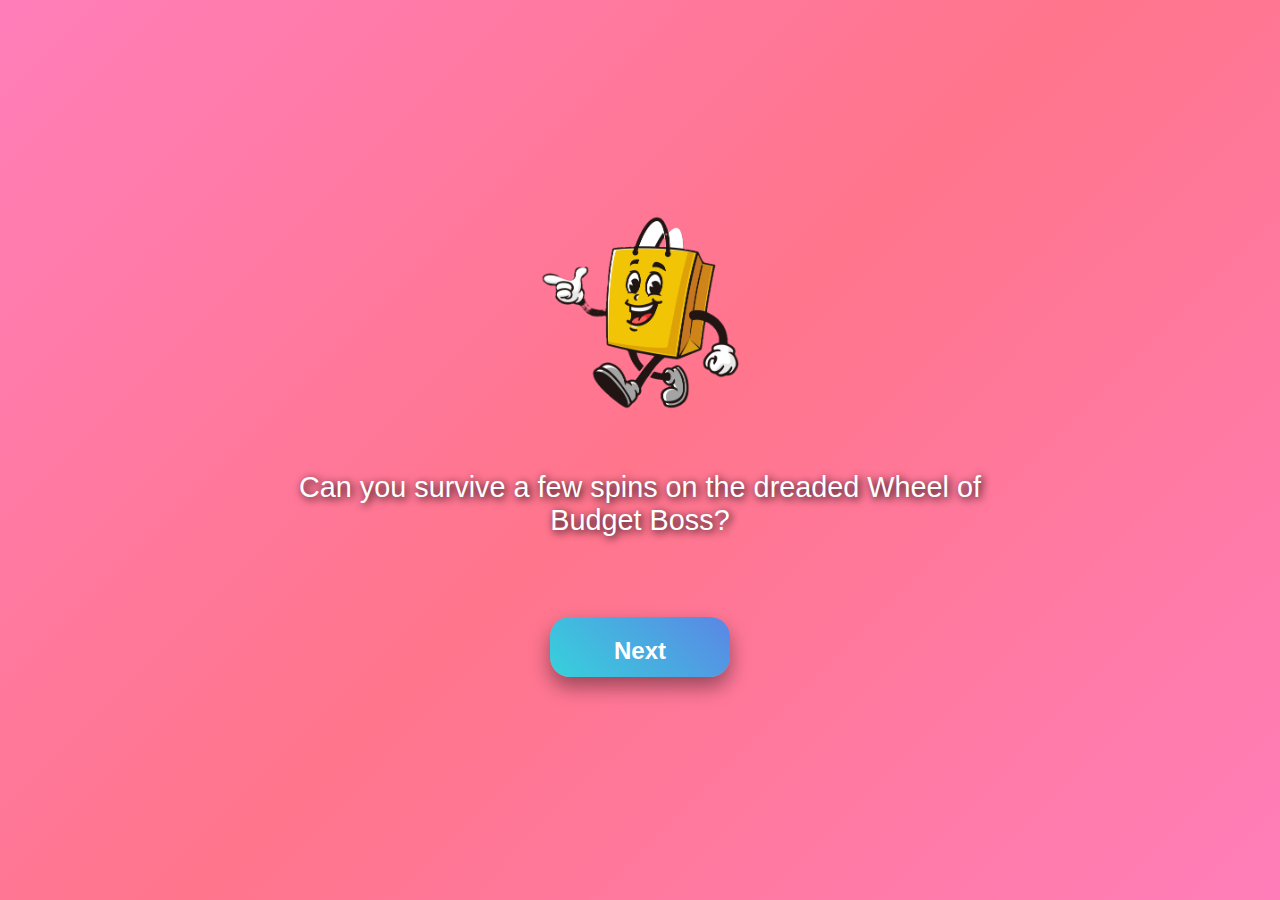
<file: index.html>
<!DOCTYPE html>
<html lang="en">
<head>
  <meta charset="UTF-8">
  <meta name="viewport" content="width=device-width, initial-scale=1.0">
  <title>Budget Boss - Start</title>
  <link rel="stylesheet" href="style.css">
</head>
<body class="start-screen">

  <div class="slides-container">
    <div class="slide" id="slide0">
      <img src="shopping_bag_man_pixian_ai.png" alt="Mannequin">
      <p>Can you survive a few spins on the dreaded Wheel of Budget Boss?</p>
    </div>

    <div class="slide" id="slide1">
      <img src="shopping_bag_man_pixian_ai.png" alt="Mannequin">
      <p>Your goal: Pick shirts and bottoms wisely to stay under budget. Expensive items are tempting, but can you afford them?</p>
    <p class="tip">💡 Tip: Always check the price tag! Knowing the cost helps you make smart choices.</p>

    </div>

    <div class="slide" id="slide2">
      <img src="shopping_bag_man_pixian_ai.png" alt="Mannequin">
      <p>Watch your total spent at the top of the screen. Go over budget and you can’t submit your outfit!</p>
    <p class="tip">💡 Did you know? Creating a budget means planning how to spend your money wisely.</p>

    </div>

    <div class="slide" id="slide3">
      <img src="shopping_bag_man_pixian_ai.png" alt="Mannequin">
      <p>Each outfit choice has a cost. Mix and match carefully! Are you ready to spin the wheel?</p>
    <p class="tip">💡 Smart shoppers compare prices and look for the best value, not just the cheapest or most expensive items.</p>

    </div>

<div class="slide" id="slide4">
  <img src="shopping_bag_man_pixian_ai.png" alt="Clothing Info" style="width:250px; margin-bottom:20px;">
  
  <p style="font-size:1.5rem; line-height:2rem; text-align:left; max-width:600px; margin:auto;">
    <strong>Clothing is essential for every household member!</strong><br><br>
    - Clothing tends to wear out quickly, especially children's items and work clothes.<br>
    - It's easy to get carried away while shopping online. Consider setting a monthly limit.<br>
    - You may splurge on a designer item, but most clothes can be found at affordable stores.<br><br>
    <strong>DID YOU KNOW?</strong> The average family in America spends <strong>$2,000 per year</strong> on clothing!<br>
    Items in this category typically cost <strong>$22–$110 per month</strong>, and most people budget between <strong>2%–5% of their monthly income</strong>.
  </p>
</div>

    <div class="slide-controls">
    <button id="prevBtn">← Previous</button>
    <button id="nextBtn">Next</button>
    </div> 

  </div>

  <script>
    let currentSlide = 0;
    const totalSlides = 5;

    function showSlide(index) {
      for (let i = 0; i < totalSlides; i++) {
        document.getElementById(`slide${i}`).style.display = 'none';
      }
      document.getElementById(`slide${index}`).style.display = 'flex';
    document.getElementById('prevBtn').style.display = index === 0 ? 'none' : 'inline-block';

    }

    document.getElementById('nextBtn').onclick = () => {
      currentSlide++;
      if (currentSlide < totalSlides) {
        showSlide(currentSlide);
      } else {
        window.location.href = 'wheel.html';
      }

    }

    document.getElementById('prevBtn').onclick = () => {
  if (currentSlide > 0) {
    currentSlide--;
    showSlide(currentSlide);
  }
}


    showSlide(currentSlide);
  </script>

</body>
</html>
</file>
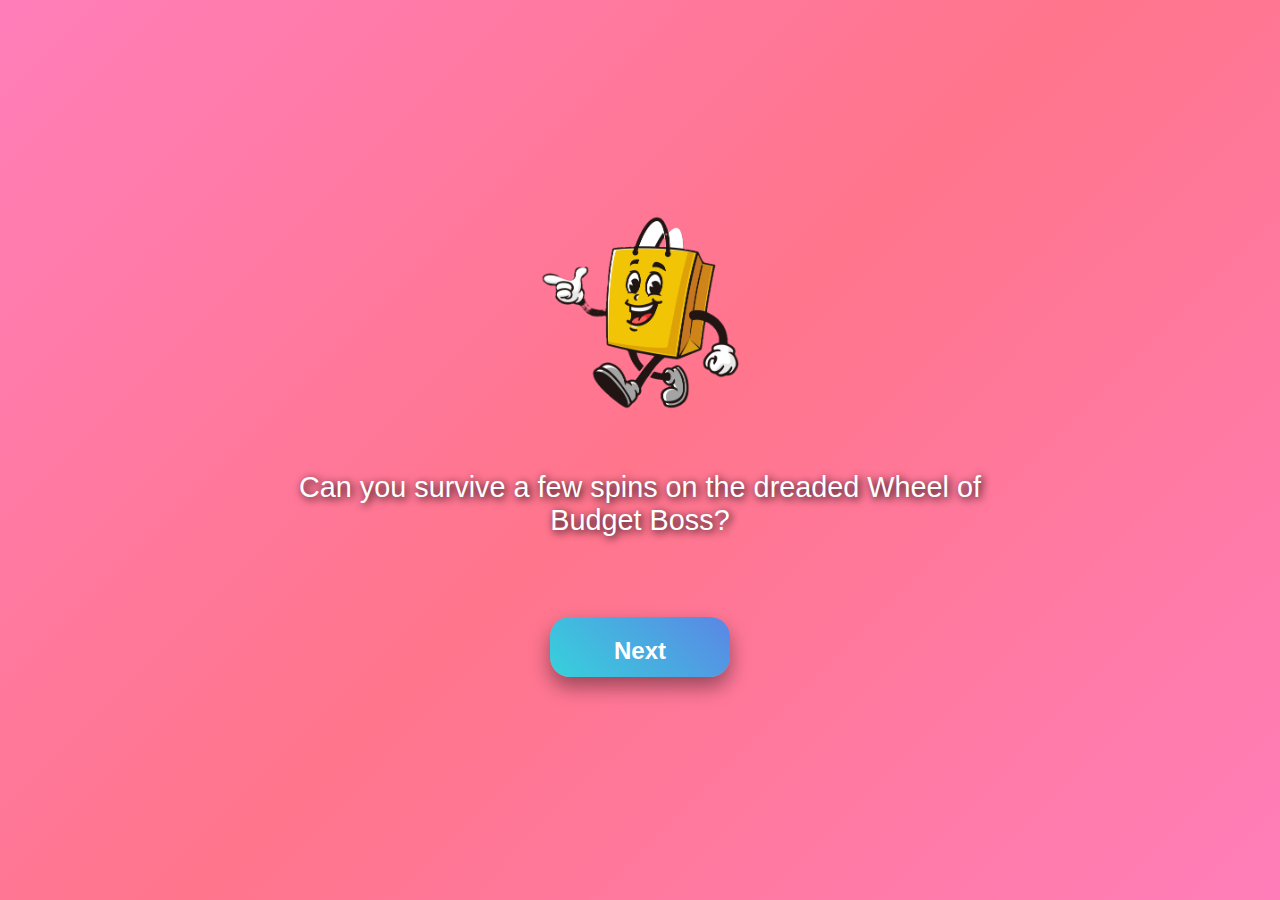
<file: game.html>
<!DOCTYPE html>
<html lang="en">
<head>
  <meta charset="UTF-8">
  <meta name="viewport" content="width=device-width, initial-scale=1.0">
  <title>Budget Boss - Choose Your Outfit</title>
  <link rel="stylesheet" href="style.css">
</head>
<body class="game-page">

  <div class="container">
    <h2>Build Your Outfit</h2>

    <div class=""control-container">
      <p>Budget: $<span id="budget"></span> | Total Spent: $<span id="totalSpent">0</span></p>

      <button id="submitBtn" onclick="submitOutfit()">Submit Outfit</button>
      <button onclick="resetOutfit()">Reset Outfit</button>
    </div>

    <div class="game-container">
      
      <!-- Mannequin Area -->
<div class="mannequin-container">
  <div id="mannequinLayer"></div>
</div>



      <!-- Clothing Rack Area -->
      <div id="clothingRack">
        <h3>Clothing Items (Click to add)</h3>
        <div id="itemsContainer"></div>
      </div>

    </div>

    <div class="controls-container">
  <button id="backWheelBtn" onclick="backToWheel()">Back to Wheel</button>

</div>


    <!-- Drawer -->
    <div id="drawer" class="locked">🔒 Locked Code</div>
  </div>

  <!-- Game logic -->
  <script src="game.js"></script>
</body>
</html>
</file>
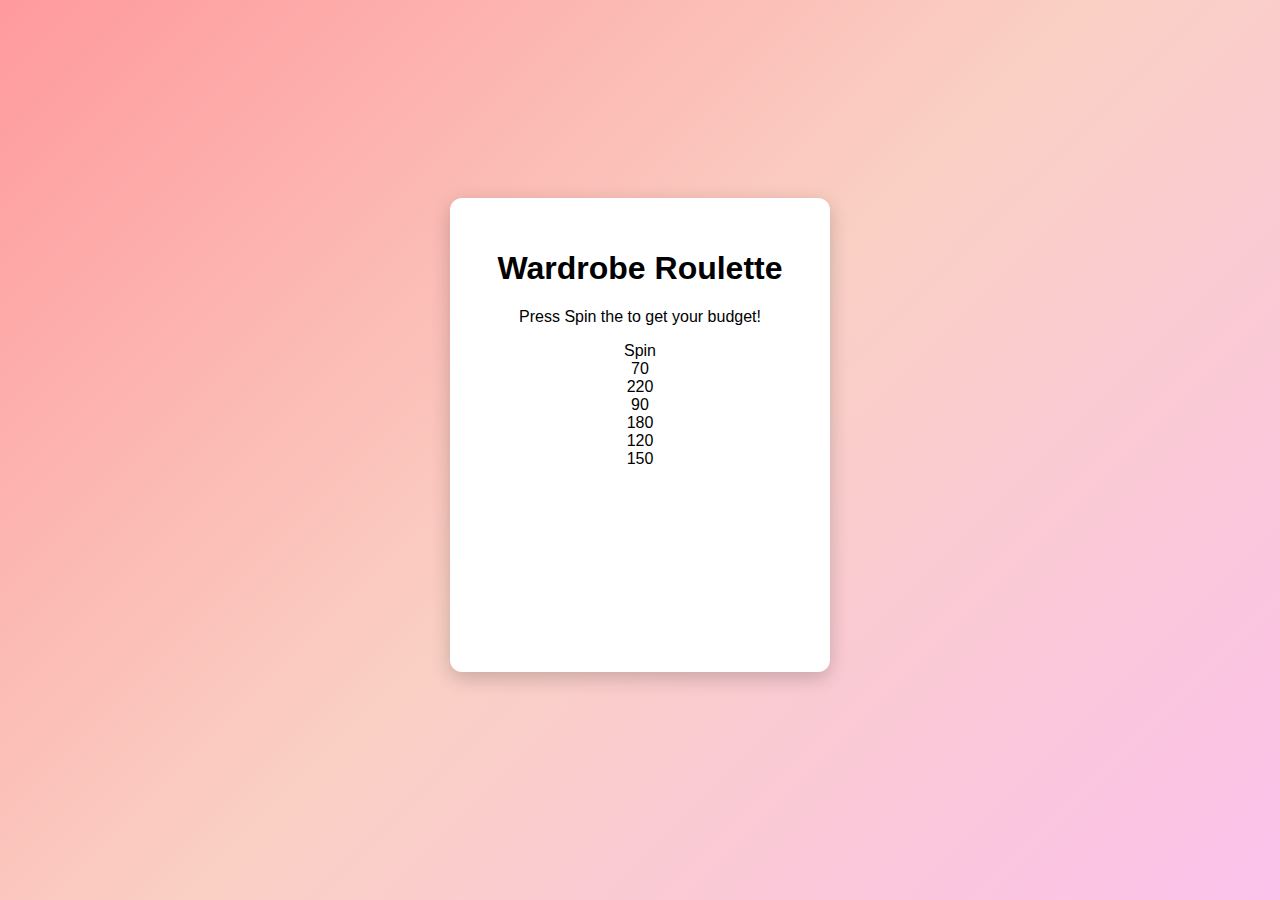
<file: wheel.html>
<!DOCTYPE html>
<html lang="en">
<head>
  <meta charset="UTF-8">
  <meta name="viewport" content="width=device-width, initial-scale=1.0">
  <title>Wardrobe Roulette</title>
  <link rel="stylesheet" href="style.css">
  <link href="https://fonts.googleapis.com/css2?family=Fredoka:wght@600&display=swap" rel="stylesheet">
</head>
<body class="wheel-page">

  <div class="container">

    <!-- LEFT IDE -->
    <div class="wheel-info">
  <h1>Wardrobe Roulette</h1>
  <p> Press Spin the to get your budget!</p>

  <p id = "budgetDisplay" class = "budget-text"></p>
  <button id="startGameBtn" class="start-btn" style="display:none;" onclick="startGame()">Start Choosing Outfit</button>
    </div>
<div class="wheel-container">

  <div class="spinBtn" id="spinBtn">Spin</div>

  <div class="wheel" id="wheel">
      <div class="number" style="--i:1; --clr:#db7093;"><span>70</span></div>
      <div class="number" style="--i:2; --clr:#20b2aa;"><span>220</span></div>
      <div class="number" style="--i:3; --clr:#d63e92;"><span>90</span></div>
      <div class="number" style="--i:4; --clr:#daa520;"><span>180</span></div>
      <div class="number" style="--i:5; --clr:#ff340f;"><span>120</span></div>
      <div class="number" style="--i:6; --clr:#ff7f50;"><span>150</span></div>
  </div>

</div>




  <script src="game.js"></script>
</body>
</html>
</file>
<file: style.css>
/* GAME PAGE STYLES */
body.game-page {
  background: linear-gradient(135deg, #36d1dc, #5b86e5); /* blue gradient */
  font-family: 'Trebuchet MS', sans-serif;
  min-height: 100vh;
  margin: 0;
  padding: 20px;
  color: #000;
  display: flex;
  justify-content: center;
  align-items: flex-start;
}

body.game-page .container {
  background: white;        /* opaque for contrast */
  color: #000;              /* dark text */
  width: 750px;
  margin: 40px auto;
  padding: 30px;
  border-radius: 12px;
  box-shadow: 0 6px 20px rgba(0,0,0,0.2);
}

/* Headings */
.container h2 {
  font-size: 2.5rem;
  margin-bottom: 15px;
}

#clothingRack h3 {
  font-size: 1.8rem;
  margin-bottom: 10px;
}

/* Game container layout */
.game-container {
  display: flex;
  gap: 30px;
  align-items: flex-start;
  justify-content: flex-start; /* so info box sits to the right of the rack */
}


/* Mannequin */
.mannequin-container {
  position: relative;
  width: 300px;
  height: 450px;
  border: 2px dashed #aaa;  /* optional dashed border to show empty space */
  border-radius: 12px;
  background: #f9f9f9;       /* light background so clothes stand out */
}


#mannequin {
  width: 100%;
  height: auto;
}

#mannequinLayer {
  position: absolute;
  top: 0;
  left: 0;
  width: 100%;
  height: 100%;
  pointer-events: none;
  z-index: 10; /* make clothes appear on top */
}

/* Clothing rack items */
#itemsContainer {
  display: flex;
  flex-wrap: wrap;
  justify-content: flex-start;
  max-width: 400px;
}

.item {
  border: 2px solid #ccc;
  border-radius: 8px;
  padding: 5px;
  margin: 5px;
  cursor: pointer;
  width: 90px;
  text-align: center;
  position: relative;
  transition: transform 0.2s;
  background: #fff;
}

.item:hover {
  transform: scale(1.1);
  border-color: green;
}

.selected {
  border: 2px solid green;
  background: #e8fbe8;
}

/* Clothing images pop */
#itemsContainer .item img {
  width: 60px;
  height: auto;
  box-shadow: 0 4px 10px rgba(0,0,0,0.3);
  margin-bottom: 5px;
}

/* Arrows for cycling colors */
/* ---------------- Arrows for cycling colors ---------------- */
/* ---------------- Arrows for cycling colors ---------------- */
.arrow {
  cursor: pointer;
  background: none;
  border: none;
  font-size: 14px;
  position: absolute;
  top: 35%;
  width: 20px;
  height: 20px;
  color: #333;
  font-weight: bold;
  text-align: center;
  line-height: 20px;
  padding: 0;
  margin: 0;
  opacity: 0.7;
  transition: all 0.2s ease;
  z-index: 20;  /* ensures arrows are above clothes */
}

.arrow:hover {
  transform: scale(1.2);
  opacity: 1;
}

.arrow.left {
  left: -3px;   /* move slightly inwards so it doesn’t overlap image */
}

.arrow.right {
  right: -3px;  /* move slightly inwards so it doesn’t overlap image */
}



/* Buttons */
button {
  padding: 12px 20px;
  margin: 10px 5px;
  font-size: 1rem;
  border-radius: 10px;
  border: none;
  cursor: pointer;
  background: linear-gradient(45deg, #36d1dc, #5b86e5);
  color: #fff;
  box-shadow: 0 6px 12px rgba(0,0,0,0.3);
  transition: all 0.3s ease;
}

button:hover {
  transform: scale(1.05);
  box-shadow: 0 10px 20px rgba(0,0,0,0.4);
}

/* Drawer */
#drawer {
  margin-top: 20px;
  padding: 15px;
  border-radius: 10px;
  font-size: 18px;
  transition: all 0.3s ease;
  text-align: center;
}

.locked {
  background: #ddd;
}

.unlocked {
  background: #b7f3b7;
  transform: translateY(-5px);
  box-shadow: 0 5px 15px rgba(0,0,0,0.3);
}

.game-container {
  display: flex;
  justify-content: space-between; /* mannequin left, rack+controls right */
  align-items: flex-start;
  gap: 30px;
  margin-top: 20px;
}

.controls-container {
  display: flex;
  flex-direction: column; /* stack timer and buttons vertically */
  align-items: flex-end;  /* move everything to the right */
  gap: 10px;              /* space between elements */
}

.controls-container button {
  width: 150px;          /* optional: same size for buttons */
}

/* Wheel Page */
body.wheel-page {
  background: linear-gradient(135deg, #ff9a9e, #fad0c4, #fbc2eb);
  display: flex;
  flex-direction: column;
  justify-content: center;  /* vertical center */
  align-items: center;      /* horizontal center */
  min-height: 100vh;
  margin: 0;
  font-family: 'Trebuchet MS', sans-serif;
  color: #000;
}

body.wheel-page .container {
  background: white;
  padding: 30px 40px;
  border-radius: 12px;
  box-shadow: 0 6px 20px rgba(0,0,0,0.2);
  text-align: center;
  margin-bottom: 30px;
}

.wheel-container {
  position: relative;
  width: 300px;
  height: 300px;
  margin: auto;
}

#wheel {
  display: block;
  margin: auto;
}

#stopper {
  position: absolute;
  top: -15px;
  left: 50%;
  transform: translateX(-50%);
  font-size: 30px;
  color: #444;
  text-shadow: 0 2px 4px rgba(0,0,0,0.2);
  z-index: 10;
}

/* START SCREEN */
body.start-screen {
  display: flex;
  justify-content: center;
  align-items: center;
  height: 100vh;
  margin: 0;
  background: linear-gradient(135deg, #ff7eb9, #ff758c, #ff7eb9);
  font-family: 'Trebuchet MS', sans-serif;
  color: #fff;
}

.slides-container {
  display: flex;
  flex-direction: column;
  align-items: center;
  text-align: center;
  max-width: 700px;
  padding: 20px;
}

.slide {
  display: none; /* JS will show */
  flex-direction: column;
  align-items: center;
}

.slide img {
  width: 250px;
  margin-bottom: 30px;
}

.slide p {
  font-size: 1.8rem;
  margin-bottom: 40px;
  text-shadow: 2px 2px 8px #000;
}

#nextBtn {
  padding: 20px 50px;
  font-size: 1.5rem;
  font-weight: bold;
  background: linear-gradient(45deg, #36d1dc, #5b86e5);
  border: none;
  border-radius: 20px;
  color: #fff;
  cursor: pointer;
  box-shadow: 0 10px 20px rgba(0,0,0,0.4);
  transition: all 0.3s ease;
}

#nextBtn:hover {
  transform: scale(1.1);
  box-shadow: 0 15px 25px rgba(0,0,0,0.5);
}

.slide .tip {
  font-size: 1.2rem;
  margin-top: 10px;
  color: #fff;
  text-shadow: 1px 1px 3px #000;
  font-style: italic;
}


.slide-controls {
  margin-top: 30px;
  display: flex;
  justify-content: center;
  gap: 20px;
}

/* Make both buttons same size */
.slide-controls button {
  width: 180px;           /* same width for both */
  height: 60px;           /* same height */
  font-size: 1.5rem;      /* text size */
  border-radius: 15px;    /* rounded corners */
  border: none;
  cursor: pointer;
  background: linear-gradient(45deg, #36d1dc, #5b86e5);
  color: #fff;
  box-shadow: 0 6px 15px rgba(0,0,0,0.3);
  text-align: center;     /* center the arrow/text */
}

.slide-controls button:hover {
  transform: scale(1.1);
}
</file>
